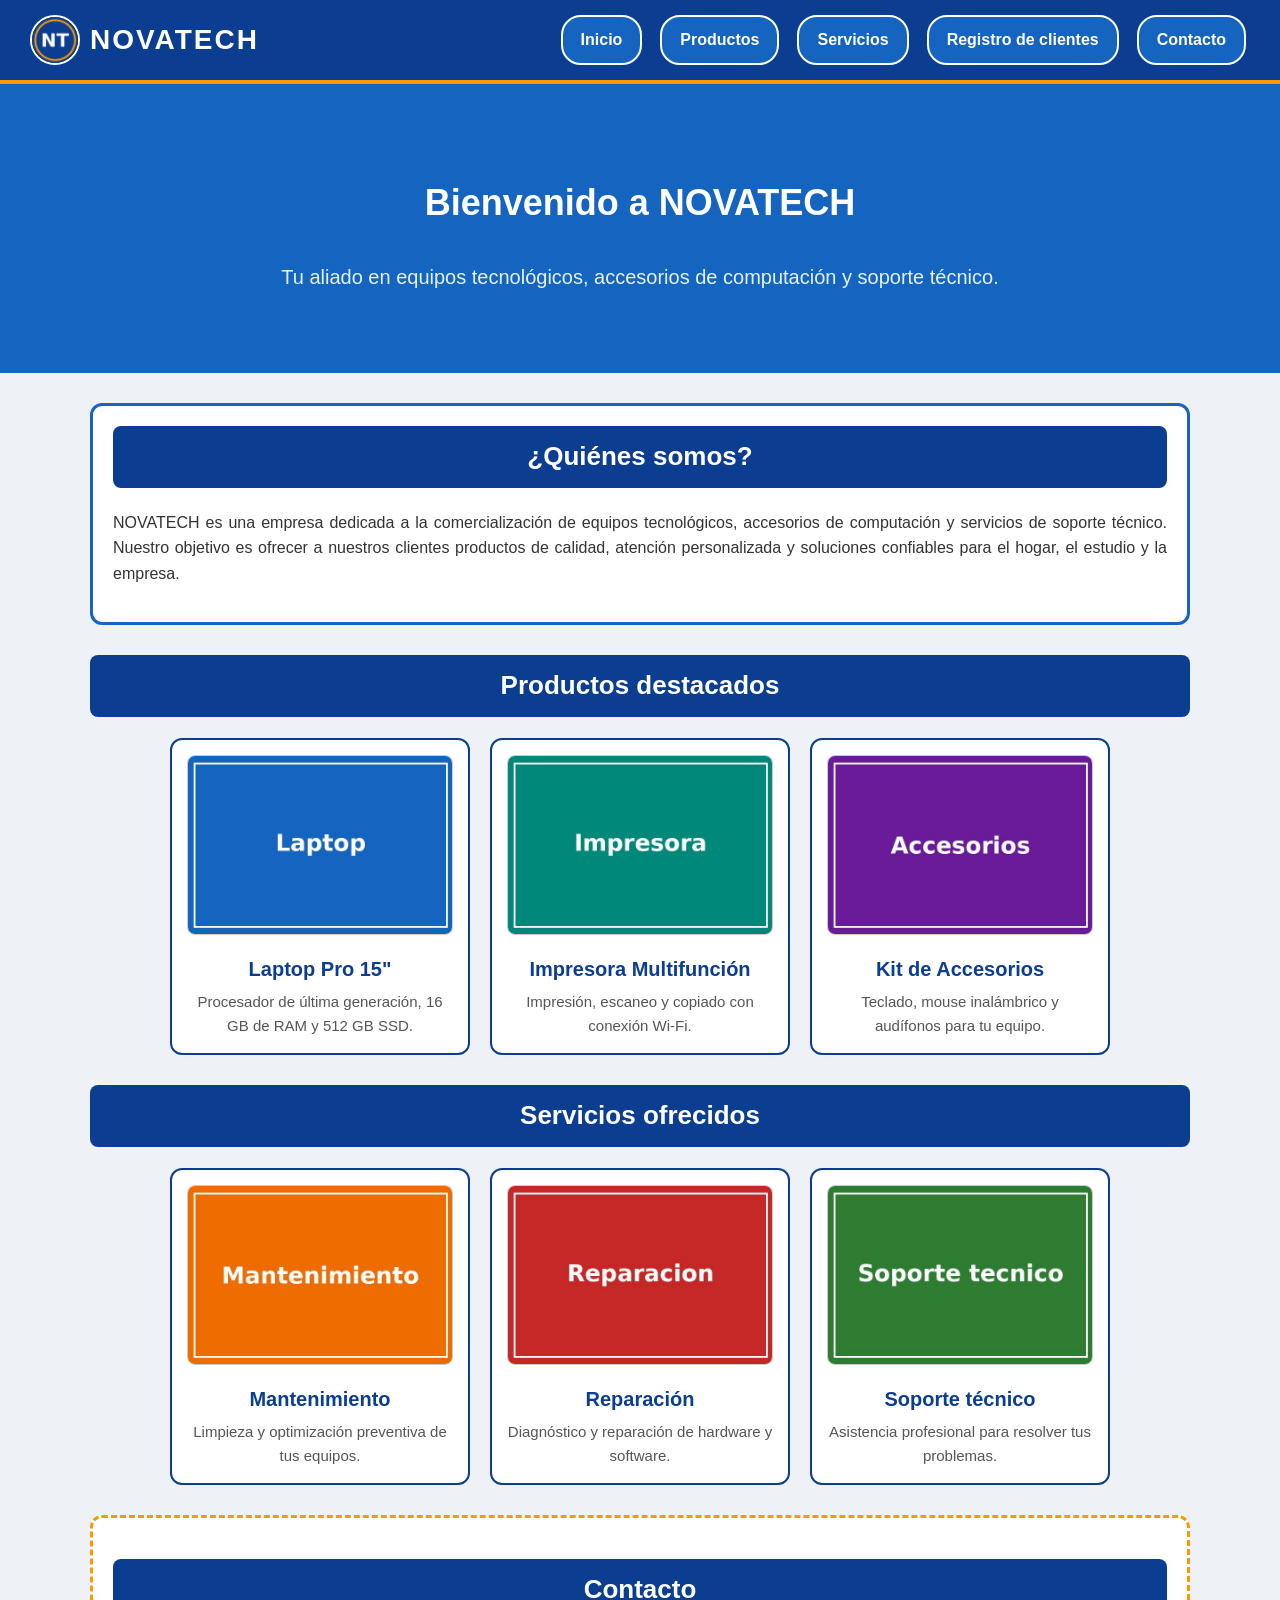
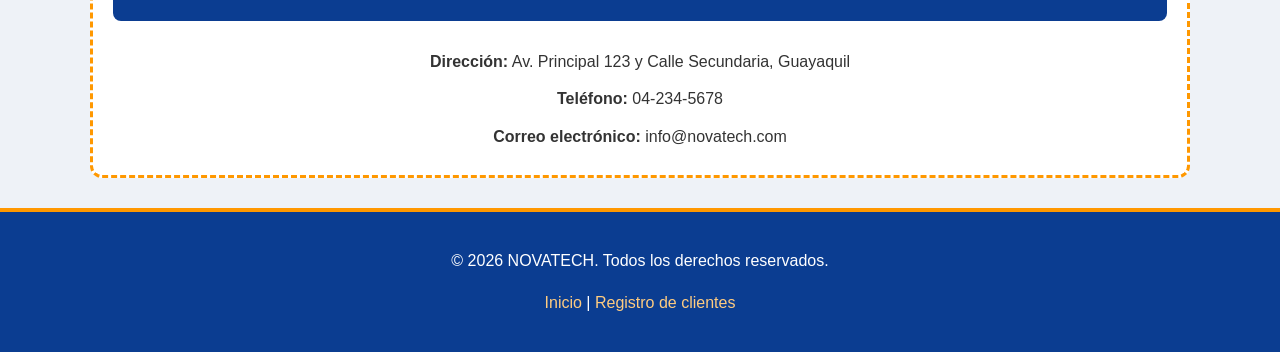
<file: NOVATECH/index.html>
<!DOCTYPE html>
<html lang="es">
<head>
    <meta charset="UTF-8">
    <meta name="viewport" content="width=device-width, initial-scale=1.0">
    <title>NOVATECH - Tecnología y Soporte</title>
    <link rel="stylesheet" href="css/style.css">
</head>
<body>

    <!-- ENCABEZADO Y MENÚ -->
    <header class="cabecera">
        <div class="logo">
            <img src="img/logo.png" alt="Logotipo de NOVATECH">
            <span>NOVATECH</span>
        </div>
        <nav class="menu">
            <a href="index.html">Inicio</a>
            <a href="#productos">Productos</a>
            <a href="#servicios">Servicios</a>
            <a href="registro.html">Registro de clientes</a>
            <a href="#contacto">Contacto</a>
        </nav>
    </header>

    <!-- SECCIÓN PRINCIPAL -->
    <section class="portada" id="inicio">
        <h1>Bienvenido a NOVATECH</h1>
        <p>Tu aliado en equipos tecnológicos, accesorios de computación y soporte técnico.</p>
    </section>

    <main class="contenedor">

        <!-- DESCRIPCIÓN -->
        <section class="descripcion">
            <h2>¿Quiénes somos?</h2>
            <p>NOVATECH es una empresa dedicada a la comercialización de equipos tecnológicos,
               accesorios de computación y servicios de soporte técnico. Nuestro objetivo es
               ofrecer a nuestros clientes productos de calidad, atención personalizada y
               soluciones confiables para el hogar, el estudio y la empresa.</p>
        </section>

        <!-- PRODUCTOS DESTACADOS -->
        <section id="productos">
            <h2>Productos destacados</h2>
            <div class="tarjetas">
                <article class="tarjeta">
                    <img src="img/producto1.jpg" alt="Laptop">
                    <h3>Laptop Pro 15"</h3>
                    <p>Procesador de última generación, 16 GB de RAM y 512 GB SSD.</p>
                </article>
                <article class="tarjeta">
                    <img src="img/producto2.jpg" alt="Impresora multifunción">
                    <h3>Impresora Multifunción</h3>
                    <p>Impresión, escaneo y copiado con conexión Wi-Fi.</p>
                </article>
                <article class="tarjeta">
                    <img src="img/producto3.jpg" alt="Accesorios de computación">
                    <h3>Kit de Accesorios</h3>
                    <p>Teclado, mouse inalámbrico y audífonos para tu equipo.</p>
                </article>
            </div>
        </section>

        <!-- SERVICIOS -->
        <section id="servicios">
            <h2>Servicios ofrecidos</h2>
            <div class="tarjetas">
                <article class="tarjeta">
                    <img src="img/servicio1.jpg" alt="Mantenimiento">
                    <h3>Mantenimiento</h3>
                    <p>Limpieza y optimización preventiva de tus equipos.</p>
                </article>
                <article class="tarjeta">
                    <img src="img/servicio2.jpg" alt="Reparación">
                    <h3>Reparación</h3>
                    <p>Diagnóstico y reparación de hardware y software.</p>
                </article>
                <article class="tarjeta">
                    <img src="img/servicio3.jpg" alt="Soporte técnico">
                    <h3>Soporte técnico</h3>
                    <p>Asistencia profesional para resolver tus problemas.</p>
                </article>
            </div>
        </section>

        <!-- CONTACTO -->
        <section id="contacto" class="contacto">
            <h2>Contacto</h2>
            <ul>
                <li><strong>Dirección:</strong> Av. Principal 123 y Calle Secundaria, Guayaquil</li>
                <li><strong>Teléfono:</strong> 04-234-5678</li>
                <li><strong>Correo electrónico:</strong> info@novatech.com</li>
            </ul>
        </section>

    </main>

    <!-- PIE DE PÁGINA -->
    <footer class="pie">
        <p>&copy; 2026 NOVATECH. Todos los derechos reservados.</p>
        <p>
            <a href="index.html">Inicio</a> |
            <a href="registro.html">Registro de clientes</a>
        </p>
    </footer>

</body>
</html>
</file>
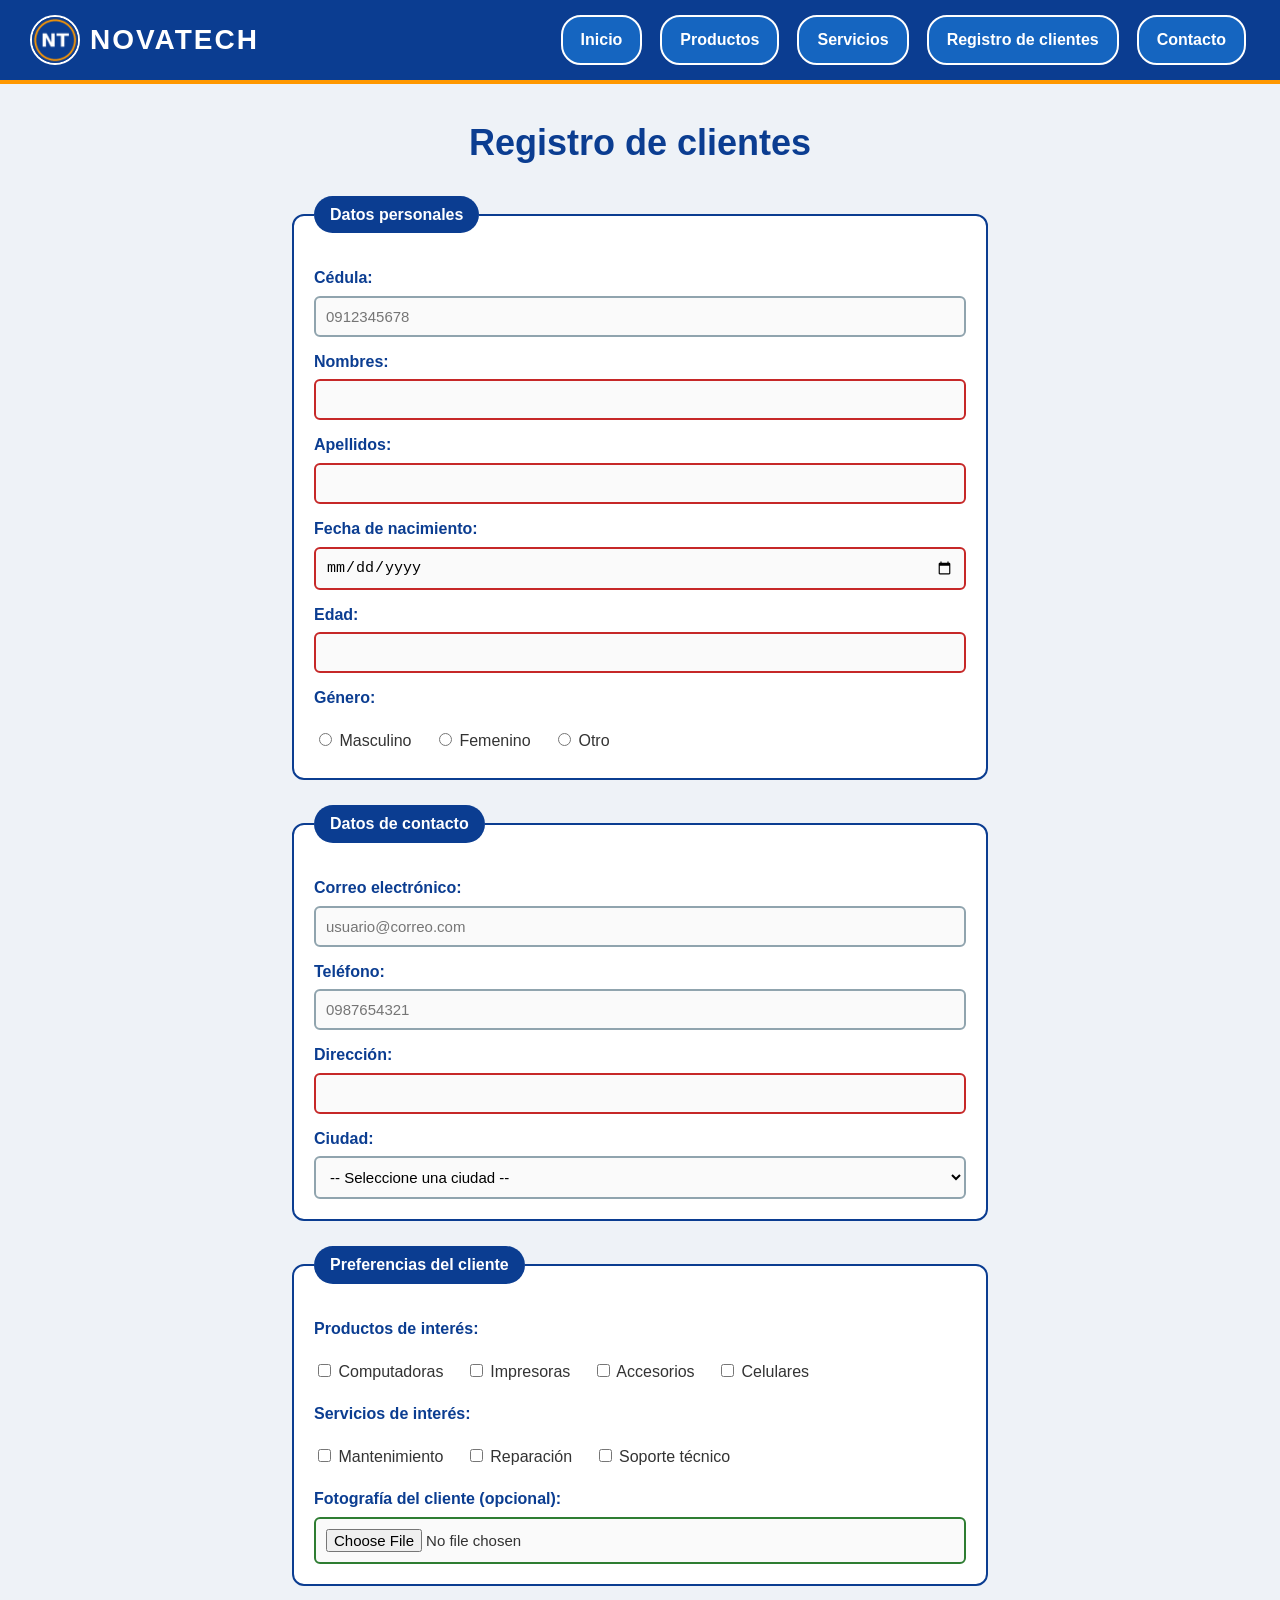
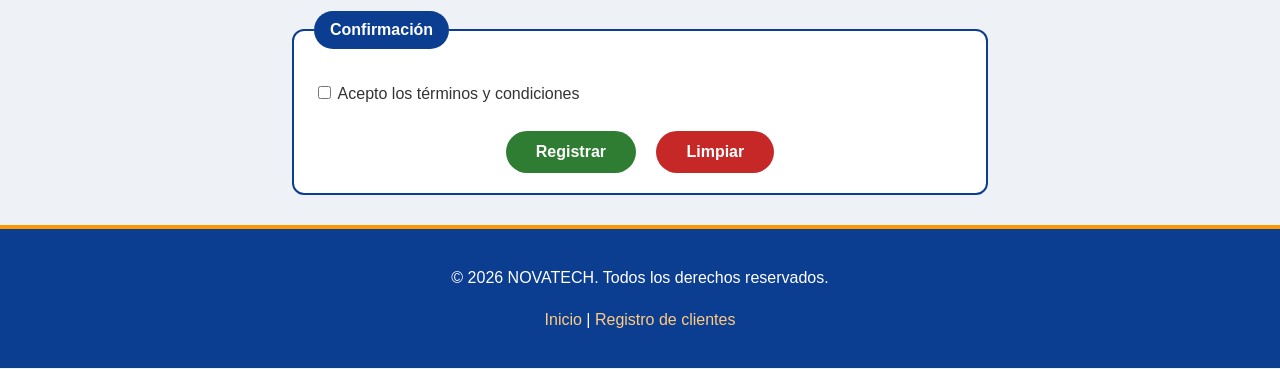
<file: NOVATECH/registro.html>
<!DOCTYPE html>
<html lang="es">
<head>
    <meta charset="UTF-8">
    <meta name="viewport" content="width=device-width, initial-scale=1.0">
    <title>Registro de clientes - NOVATECH</title>
    <link rel="stylesheet" href="css/style.css">
</head>
<body>

    <header class="cabecera">
        <div class="logo">
            <img src="img/logo.png" alt="Logotipo de NOVATECH">
            <span>NOVATECH</span>
        </div>
        <nav class="menu">
            <a href="index.html">Inicio</a>
            <a href="index.html#productos">Productos</a>
            <a href="index.html#servicios">Servicios</a>
            <a href="registro.html">Registro de clientes</a>
            <a href="index.html#contacto">Contacto</a>
        </nav>
    </header>

    <main class="contenedor">
        <h1 class="titulo-pagina">Registro de clientes</h1>

        <form action="#" method="post" class="formulario">

            <!-- 1. DATOS PERSONALES -->
            <fieldset>
                <legend>Datos personales</legend>

                <label for="cedula">Cédula:</label>
                <input type="text" id="cedula" name="cedula" required
                       minlength="10" maxlength="10" pattern="[0-9]{10}"
                       title="Ingrese 10 dígitos numéricos" placeholder="0912345678">

                <label for="nombres">Nombres:</label>
                <input type="text" id="nombres" name="nombres" required
                       minlength="2" maxlength="50"
                       pattern="[A-Za-zÁÉÍÓÚáéíóúÑñ ]+"
                       title="Solo letras y espacios">

                <label for="apellidos">Apellidos:</label>
                <input type="text" id="apellidos" name="apellidos" required
                       minlength="2" maxlength="50"
                       pattern="[A-Za-zÁÉÍÓÚáéíóúÑñ ]+"
                       title="Solo letras y espacios">

                <label for="nacimiento">Fecha de nacimiento:</label>
                <input type="date" id="nacimiento" name="nacimiento" required
                       min="1920-01-01" max="2008-12-31">

                <label for="edad">Edad:</label>
                <input type="number" id="edad" name="edad" required min="18" max="100">

                <p class="etiqueta">Género:</p>
                <div class="opciones">
                    <label><input type="radio" name="genero" value="masculino" required> Masculino</label>
                    <label><input type="radio" name="genero" value="femenino"> Femenino</label>
                    <label><input type="radio" name="genero" value="otro"> Otro</label>
                </div>
            </fieldset>

            <!-- 2. DATOS DE CONTACTO -->
            <fieldset>
                <legend>Datos de contacto</legend>

                <label for="correo">Correo electrónico:</label>
                <input type="email" id="correo" name="correo" required
                       maxlength="80" placeholder="usuario@correo.com">

                <label for="telefono">Teléfono:</label>
                <input type="text" id="telefono" name="telefono" required
                       minlength="10" maxlength="10" pattern="09[0-9]{8}"
                       title="Debe iniciar con 09 y tener 10 dígitos" placeholder="0987654321">

                <label for="direccion">Dirección:</label>
                <input type="text" id="direccion" name="direccion" required
                       minlength="5" maxlength="100">

                <label for="ciudad">Ciudad:</label>
                <select id="ciudad" name="ciudad" required>
                    <option value="">-- Seleccione una ciudad --</option>
                    <option value="guayaquil">Guayaquil</option>
                    <option value="quito">Quito</option>
                    <option value="cuenca">Cuenca</option>
                    <option value="manta">Manta</option>
                    <option value="ambato">Ambato</option>
                    <option value="loja">Loja</option>
                </select>
            </fieldset>

            <!-- 3. PREFERENCIAS -->
            <fieldset>
                <legend>Preferencias del cliente</legend>

                <p class="etiqueta">Productos de interés:</p>
                <div class="opciones">
                    <label><input type="checkbox" name="productos" value="computadoras"> Computadoras</label>
                    <label><input type="checkbox" name="productos" value="impresoras"> Impresoras</label>
                    <label><input type="checkbox" name="productos" value="accesorios"> Accesorios</label>
                    <label><input type="checkbox" name="productos" value="celulares"> Celulares</label>
                </div>

                <p class="etiqueta">Servicios de interés:</p>
                <div class="opciones">
                    <label><input type="checkbox" name="servicios" value="mantenimiento"> Mantenimiento</label>
                    <label><input type="checkbox" name="servicios" value="reparacion"> Reparación</label>
                    <label><input type="checkbox" name="servicios" value="soporte"> Soporte técnico</label>
                </div>

                <label for="foto">Fotografía del cliente (opcional):</label>
                <input type="file" id="foto" name="foto" accept="image/*">
            </fieldset>

            <!-- 4. CONFIRMACIÓN -->
            <fieldset>
                <legend>Confirmación</legend>

                <div class="opciones">
                    <label>
                        <input type="checkbox" name="terminos" required>
                        Acepto los términos y condiciones
                    </label>
                </div>

                <div class="botones">
                    <button type="submit" class="btn-registrar">Registrar</button>
                    <button type="reset" class="btn-limpiar">Limpiar</button>
                </div>
            </fieldset>

        </form>
    </main>

    <footer class="pie">
        <p>&copy; 2026 NOVATECH. Todos los derechos reservados.</p>
        <p>
            <a href="index.html">Inicio</a> |
            <a href="registro.html">Registro de clientes</a>
        </p>
    </footer>

</body>
</html>
</file>
<file: NOVATECH/css/style.css>
/* ============================================
   NOVATECH - Hoja de estilos general
   ============================================ */

/* 1. ESTILOS GENERALES */
* {
    box-sizing: border-box;
}

body {
    margin: 0;
    background-color: #eef2f7;
    color: #333333;
    font-family: Arial, Helvetica, sans-serif;
    font-size: 16px;
    line-height: 1.6;
    text-align: center;
}

.contenedor {
    width: 90%;
    max-width: 1100px;
    margin: 30px auto;
}

/* 2. ENCABEZADOS */
h1, h2, h3 {
    font-family: "Trebuchet MS", Arial, sans-serif;
}

h1 {
    font-size: 36px;
    color: #ffffff;
}

h2 {
    font-size: 26px;
    color: #ffffff;
    background-color: #0b3d91;
    padding: 10px;
    border-radius: 8px;
    text-align: center;
}

h3 {
    font-size: 20px;
    color: #0b3d91;
    margin: 10px 0 5px;
}

.titulo-pagina {
    color: #0b3d91;
    text-align: center;
}

/* CABECERA Y MENÚ */
.cabecera {
    background-color: #0b3d91;
    padding: 15px 30px;
    display: flex;
    justify-content: space-between;
    align-items: center;
    flex-wrap: wrap;
    border-bottom: 4px solid #ff9800;
}

.logo {
    display: flex;
    align-items: center;
    gap: 10px;
}

.logo img {
    width: 50px;
    height: 50px;
    border-radius: 50%;
    border: 2px solid #ffffff;
}

.logo span {
    font-size: 28px;
    font-weight: bold;
    color: #ffffff;
    letter-spacing: 2px;
}

/* 4. ELEMENTOS DE NAVEGACIÓN */
.menu {
    display: flex;
    gap: 10px;
    flex-wrap: wrap;
}

.menu a {
    color: #ffffff;
    background-color: #1565c0;
    text-decoration: none;
    padding: 10px 18px;
    margin: 0 4px;
    border: 2px solid #ffffff;
    border-radius: 20px;
    font-weight: bold;
    transition: background-color 0.3s;
}

.menu a:hover {
    background-color: #ff9800;
    border-color: #ff9800;
}

/* PORTADA */
.portada {
    background-color: #1565c0;
    padding: 60px 20px;
    text-align: center;
}

.portada p {
    color: #e3f2fd;
    font-size: 20px;
}

/* 3. BORDES - Descripción */
.descripcion {
    background-color: #ffffff;
    border: 3px solid #1565c0;
    border-radius: 12px;
    padding: 20px;
    margin-bottom: 30px;
    text-align: justify;
}

.descripcion h2 {
    margin-top: 0;
}

/* 5. PRODUCTOS Y SERVICIOS */
section {
    margin-bottom: 30px;
}

.tarjetas {
    display: flex;
    justify-content: center;
    gap: 20px;
    flex-wrap: wrap;
    margin-top: 20px;
}

.tarjeta {
    background-color: #ffffff;
    width: 300px;
    border: 2px solid #0b3d91;
    border-style: solid;
    border-width: 2px;
    border-color: #0b3d91;
    border-radius: 12px;
    padding: 15px;
}

.tarjeta img {
    width: 100%;
    height: 180px;
    object-fit: cover;
    border: 1px solid #cccccc;
    border-radius: 8px;
}

.tarjeta p {
    color: #555555;
    font-size: 15px;
    margin: 0;
}

.tarjeta:hover {
    border-color: #ff9800;
}

/* CONTACTO */
.contacto {
    background-color: #ffffff;
    border: 3px dashed #ff9800;
    border-radius: 12px;
    padding: 20px;
}

.contacto ul {
    list-style: none;
    padding: 0;
    margin: 15px 0 0;
}

.contacto li {
    padding: 6px 0;
}

/* 6. FORMULARIOS */
.formulario {
    max-width: 700px;
    margin: 0 auto;
    text-align: left;
}

fieldset {
    background-color: #ffffff;
    border: 2px solid #0b3d91;
    border-radius: 12px;
    padding: 20px;
    margin-bottom: 25px;
}

legend {
    background-color: #0b3d91;
    color: #ffffff;
    font-weight: bold;
    padding: 6px 16px;
    border-radius: 20px;
}

label,
.etiqueta {
    display: block;
    margin: 12px 0 5px;
    font-weight: bold;
    color: #0b3d91;
}

input[type="text"],
input[type="email"],
input[type="number"],
input[type="date"],
input[type="file"],
select {
    width: 100%;
    padding: 10px;
    border: 2px solid #90a4ae;
    border-radius: 6px;
    font-size: 15px;
    background-color: #fafafa;
}

input:focus,
select:focus {
    outline: none;
    border-color: #ff9800;
    background-color: #fff8e1;
}

input:valid:not(:placeholder-shown) {
    border-color: #2e7d32;
}

input:invalid:not(:placeholder-shown) {
    border-color: #c62828;
}

.opciones label {
    display: inline-block;
    margin-right: 18px;
    font-weight: normal;
    color: #333333;
}

.botones {
    text-align: center;
    margin-top: 20px;
}

button {
    padding: 12px 30px;
    font-size: 16px;
    font-weight: bold;
    border: none;
    border-radius: 25px;
    cursor: pointer;
    margin: 0 8px;
}

.btn-registrar {
    background-color: #2e7d32;
    color: #ffffff;
}

.btn-registrar:hover {
    background-color: #1b5e20;
}

.btn-limpiar {
    background-color: #c62828;
    color: #ffffff;
}

.btn-limpiar:hover {
    background-color: #8e0000;
}

/* 7. PIE DE PÁGINA */
.pie {
    background-color: #0b3d91;
    color: #ffffff;
    text-align: center;
    padding: 20px;
    border-top: 4px solid #ff9800;
}

.pie a {
    color: #ffcc80;
    text-decoration: none;
}

.pie a:hover {
    color: #ffffff;
    text-decoration: underline;
}
</file>
